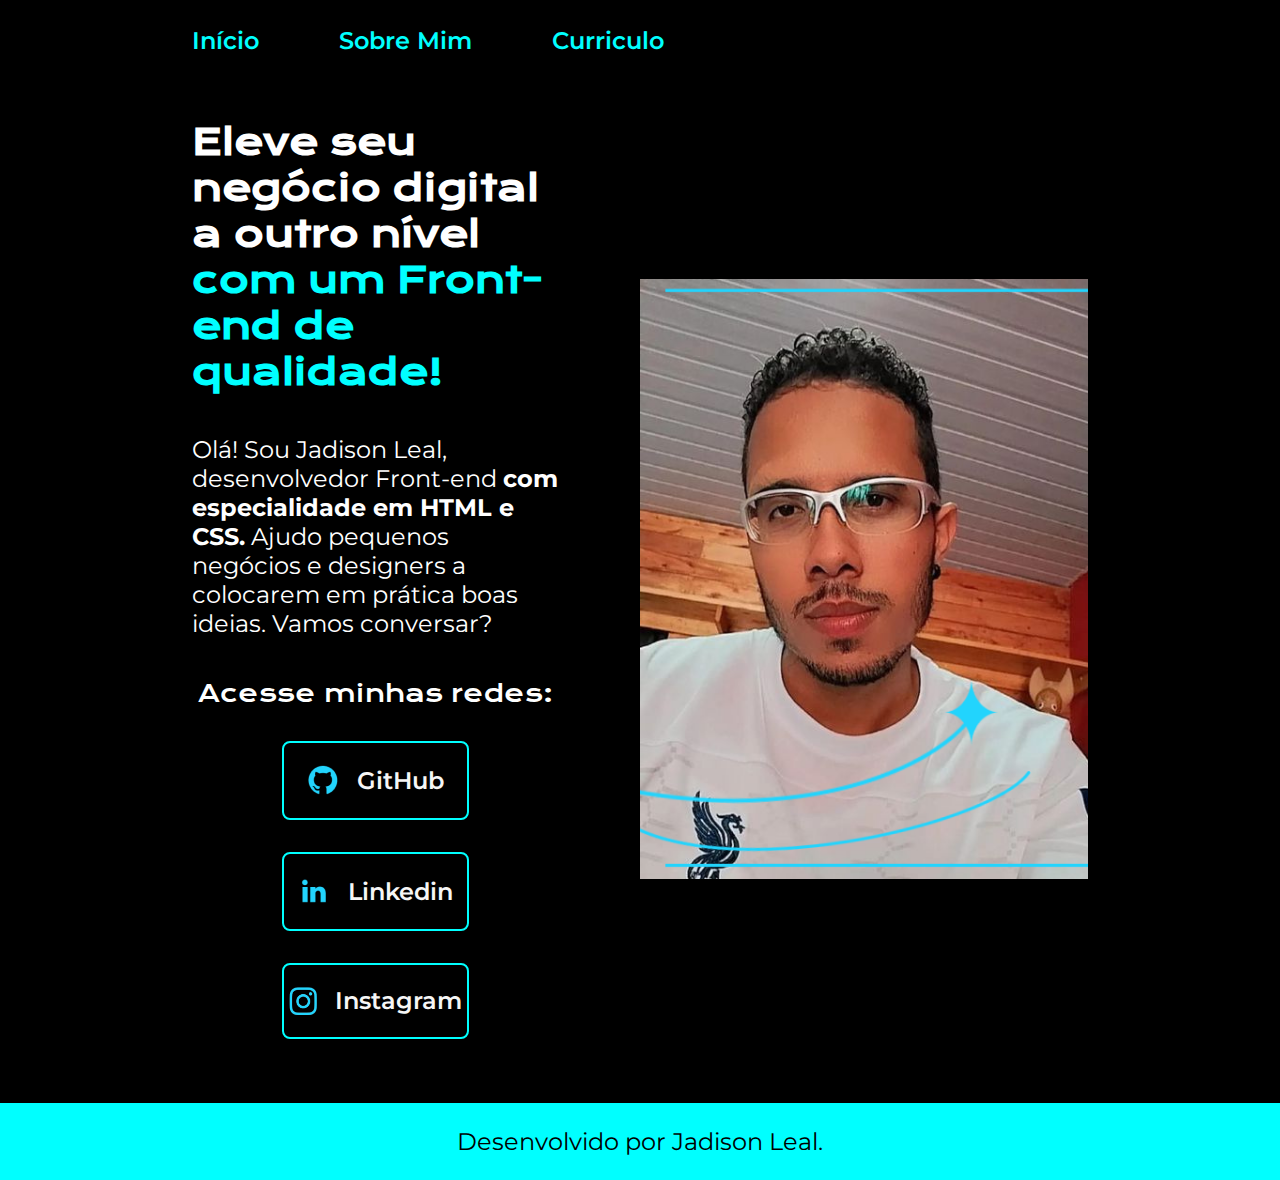
<file: index.html>
<!DOCTYPE html>
<html lang="pt-br">
<head>
    <meta charset="UTF-8">
    <meta http-equiv="X-UA-Compatible" content="IE=edge">
    <meta name="viewport" content="width=device-width, initial-scale=1.0">
    <title>Portfolio</title>
    <link rel="stylesheet" href="estilos/style.css">
    
</head>
<body>
    <header class="cabecalho">
        <nav class="cabecalho__menu">
            <a class="cabecalho__menu__link" href="index.html">Início</a>
            <a class="cabecalho__menu__link" href="sobre.html">Sobre Mim</a>
            <a class="cabecalho__menu__link" href="curriculo.html">Curriculo</a>

        </nav>
    </header>
    <main class="apresentacao">
        <section class="apresentacao__conteudo">
            <h1 class="apresentacao__conteudo__titulo">Eleve seu negócio digital a outro nível <strong class="titulo-destaque">com um Front-end de qualidade!</strong></h1>
            <p class="apresentacao__conteudo__texto">Olá! Sou Jadison Leal, desenvolvedor Front-end <strong>com especialidade em HTML e CSS.</strong> Ajudo pequenos negócios e designers a colocarem em prática boas ideias. Vamos conversar?</p>
            <div class="apresentacao__links">
                <h2 class="apresentacao__links__subtitulo">Acesse minhas redes:</h2>
                <a class="apresentacao__links__link" href="https://github.com/JadisonLeal">
                <img src="imagens/Logo Github.png">
                    GitHub
                </a>
                <a class="apresentacao__links__link" href="https://www.linkedin.com/in/jadisonleal99/">
                <img src="imagens/Logo linkedin.png">
                    Linkedin
                </a>
                <a class="apresentacao__links__link" href="https://www.instagram.com/jadsonleal99/">
                <img class="imagem__instagram" src="imagens/Logo Instagram.png">
                    Instagram
                </a>
            </div>
        </section>
        <img class="imagem" src="./imagens/imagem.png" alt="">
    </main>
    <footer class="rodape">
        <p>Desenvolvido por Jadison Leal.</p>
</footer>
</body>
</html>
</file>
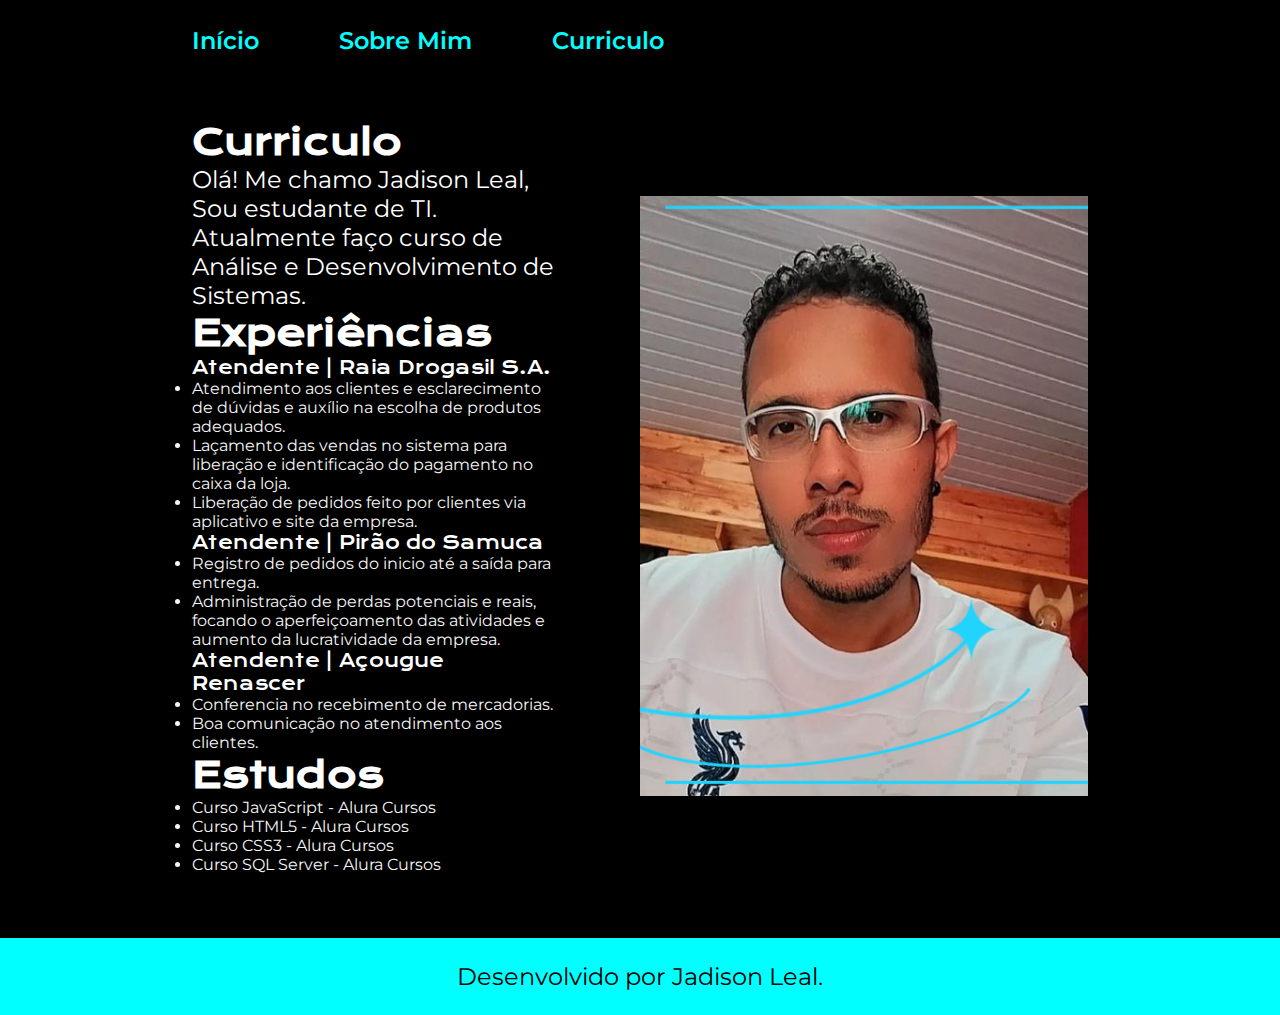
<file: curriculo.html>
<!DOCTYPE html>
<html lang="pt-br">
<head>
    <meta charset="UTF-8">
    <meta http-equiv="X-UA-Compatible" content="IE=edge">
    <meta name="viewport" content="width=device-width, initial-scale=1.0">
    <title>Curriculo</title>
    <link rel="stylesheet" href="estilos/style.css">
</head>
<body>
    <header class="cabecalho">
        <nav class="cabecalho__menu">
            <a class="cabecalho__menu__link" href="index.html">Início</a>
            <a class="cabecalho__menu__link" href="sobre.html">Sobre Mim</a>
            <a class="cabecalho__menu__link" href="curriculo.html">Curriculo</a>
        </nav>
    </header>
    <main class="apresentacao">
        <section class="apresentao__conteudo">
            <h1 class="apresentacao__conteudo__titulo">Curriculo</h1>
            <p class="apresentacao__conteudo__texto">Olá! Me chamo Jadison Leal, Sou estudante de TI. Atualmente faço curso de Análise e Desenvolvimento de Sistemas. 

            </p>  
            <h1 class="apresentacao__conteudo__titulo">Experiências</h1>
                <h2 class="apresentacao__conteudo__subtitulo">Atendente | Raia Drogasil S.A.</h2>
                <ul>
                    <li class="apresentacao__conteudo__lista">
                        Atendimento aos clientes e esclarecimento de dúvidas e auxílio na escolha de produtos adequados. 
                    </li>
                    <li class="apresentacao__conteudo__lista">
                        Laçamento das vendas no sistema para liberação e identificação do pagamento no caixa da loja.
                    </li>
                    <li class="apresentacao__conteudo__lista">
                        Liberação de pedidos feito por clientes via aplicativo e site da empresa. 
                    </li>
                </ul>
                <h2 class="apresentacao__conteudo__subtitulo">Atendente | Pirão do Samuca</h2>
                <ul>
                    <li class="apresentacao__conteudo__lista">
                        Registro de pedidos do inicio até a saída para entrega. 
                    </li>
                    <li class="apresentacao__conteudo__lista">
                        Administração de perdas potenciais e reais, focando o aperfeiçoamento das atividades e aumento da lucratividade da empresa.
                    </li>
                </ul>
                <h2 class="apresentacao__conteudo__subtitulo">Atendente | Açougue Renascer</h2>
                <ul>
                    <li class="apresentacao__conteudo__lista">
                        Conferencia no recebimento de mercadorias. 
                    </li>
                    <li class="apresentacao__conteudo__lista">
                        Boa comunicação no atendimento aos clientes.
                    </li>
                </ul>
            <h1 class="apresentacao__conteudo__titulo">Estudos</h1>
                <ul>
                  <li class="apresentacao__conteudo__lista">Curso JavaScript - Alura Cursos</li>
                  <li class="apresentacao__conteudo__lista">Curso HTML5 - Alura Cursos</li>
                  <li class="apresentacao__conteudo__lista">Curso CSS3 - Alura Cursos</li>
                  <li class="apresentacao__conteudo__lista">Curso SQL Server - Alura Cursos</li>
                </ul>
        </section>
        <img class="imagem" src="./imagens/imagem.png" alt="">
    </main>
    <footer class="rodape">
        <p>Desenvolvido por Jadison Leal.</p>
    </footer>
</body>
</html>
</file>
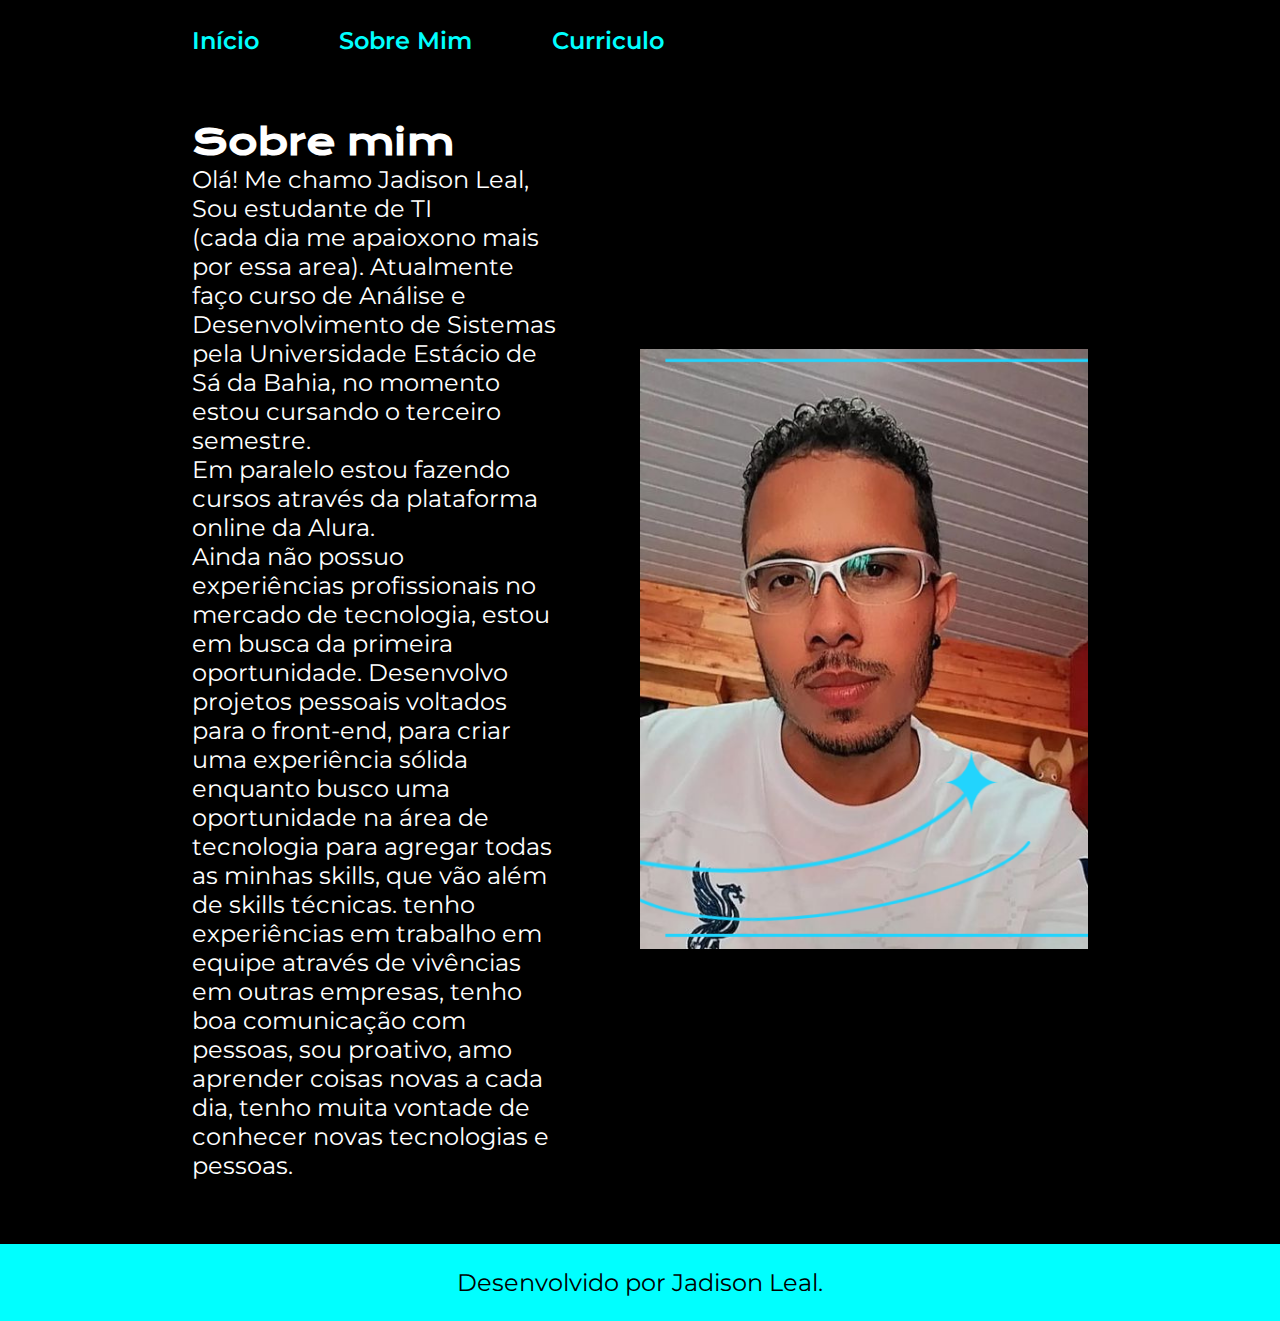
<file: sobre.html>
<!DOCTYPE html>
<html lang="pt-br">
<head>
    <meta charset="UTF-8">
    <meta http-equiv="X-UA-Compatible" content="IE=edge">
    <meta name="viewport" content="width=device-width, initial-scale=1.0">
    <title>Sobre mim</title>
    <link rel="stylesheet" href="estilos/style.css">
</head>
<body>
    <header class="cabecalho">
        <nav class="cabecalho__menu">
            <a class="cabecalho__menu__link" href="index.html">Início</a>
            <a class="cabecalho__menu__link" href="sobre.html">Sobre Mim</a>
            <a class="cabecalho__menu__link" href="curriculo.html">Curriculo</a>
        </nav>
    </header>
    <main class="apresentacao">
        <section class="apresentao__conteudo">
            <h1 class="apresentacao__conteudo__titulo">Sobre mim</h1>
            <p class="apresentacao__conteudo__texto">Olá! Me chamo Jadison Leal, Sou estudante de TI <br> (cada dia me apaioxono mais por essa area). Atualmente faço curso de Análise e Desenvolvimento de Sistemas pela Universidade Estácio de Sá da Bahia, no momento estou cursando o terceiro semestre.<br>
            Em paralelo estou fazendo cursos através da plataforma online da Alura.
            </p>
            <p class="apresentacao__conteudo__texto">Ainda não possuo experiências profissionais no mercado de tecnologia, estou em busca da primeira oportunidade.
            Desenvolvo projetos pessoais voltados para o front-end, para criar uma experiência sólida enquanto busco uma oportunidade na área de tecnologia para agregar todas as minhas skills, que vão além de skills técnicas.
            tenho experiências em trabalho em equipe através de vivências em outras empresas, tenho boa comunicação com pessoas,
            sou proativo, amo aprender coisas novas a cada dia, tenho muita vontade de conhecer novas tecnologias e pessoas.
            </p>   
        </section>
        <img class="imagem" src="./imagens/imagem.png" alt="">
    </main>
    <footer class="rodape">
        <p>Desenvolvido por Jadison Leal.</p>
    </footer>
</body>
</html>
</file>
<file: estilos/style.css>
@import url('https://fonts.googleapis.com/css2?family=Krona+One&family=Montserrat:wght@100;400;600&display=swap');

* {
    margin: 0;
    padding: 0;
}

body {
    /* height: 100vh; */
    box-sizing: border-box;
    background-color: black;
    color: white;
}

.cabecalho {
    padding: 2% 0% 0% 15%;
}

.cabecalho__menu {
    display: flex;
    gap: 80px;
}

.cabecalho__menu__link {
    color: aqua;
    font-size: 1.5rem;
    font-weight: 600;
    font-family: 'Montserrat', sans-serif;
    text-decoration: none;
}

.titulo-destaque {
    color: aqua;
}

.apresentacao {
    padding: 5% 15%;
    display: flex;
    align-items: center;
    justify-content: space-between;
    gap: 82px;
}

.apresentacao__conteudo {
    width: 50%;
    display: flex;
    flex-direction: column;
    gap: 40px;
}

.apresentacao__conteudo__titulo {
    font-size: 2.25rem;
    font-family: 'Krona One', sans-serif;
}

.apresentacao__conteudo__texto {
    font-size: 1.5rem;
    font-family: 'Montserrat', sans-serif;
}

.apresentacao__links {
    display: flex;
    flex-direction: column;
    align-items: center;
    justify-content: space-between;
    gap: 32px;
}

.apresentacao__links__subtitulo {
    font-family: 'Krona One', sans-serif;
    font-weight: 400;
    font-size: 1.5rem;
}

.apresentacao__links__link {
    display: flex;
    align-items: center;
    justify-content: center;
    gap: 18px;
    border: 2px solid aqua;
    width: 50%;
    text-align: center;
    border-radius: 8px;
    font-size: 1.5rem;
    padding: 21.5px 0;
    text-decoration: none;
    color: #F6F6F6;
    font-family: 'Montserrat', sans-serif;
    font-weight: 600;
}

.apresentacao__conteudo__lista {
    color: #F6F6F6;
    font-family: 'Montserrat', sans-serif;
}

.apresentacao__conteudo__subtitulo {
    font-family: 'Krona One', sans-serif;
    font-weight: 400;
    font-size: 1.125rem;
}

.imagem__instagram {
    height: 28px;
    width: 28px;
}

.apresentacao__links__link:hover {
    background-color: #272727;
    padding: 3%;
}

.imagem {

    width: 50%;
   /*  height: 532px;
    width: 467.7054138183594px;
    left: 1032px;
    top: 253px;
    border-radius: 16px;*/

}

.rodape {
    color: #000000;
    background-color: aqua;
    padding: 24px;
    text-align: center;
    font-family: 'Montserrat', sans-serif;
    font-size: 1.5rem;
    font-weight: 400;
}

@media (max-width: 1200px) {
    
    .cabecalho {
        padding: 10%;
    }

    .cabecalho__menu {
        justify-content: center;
    }

    .apresentacao {
        flex-direction: column-reverse;
        padding: 5%;
    }

    .apresentacao__conteudo {
        width: auto;
    }
}
</file>
